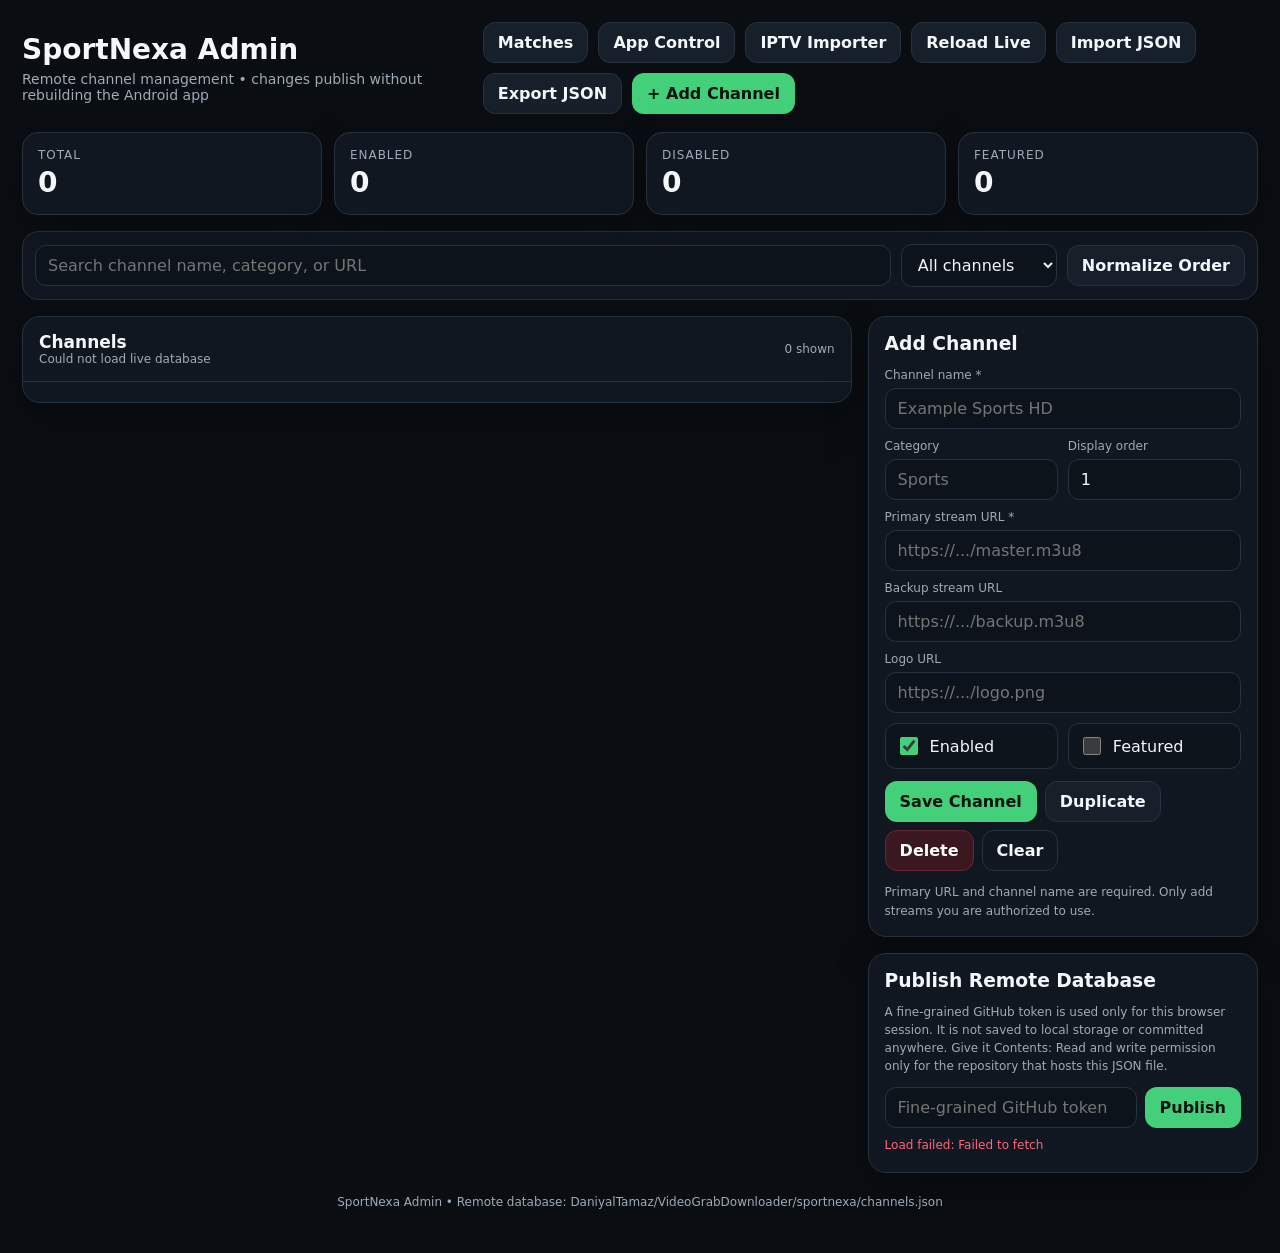
<file: sportnexa/admin/index.html>
<!doctype html>
<html lang="en">
<head>
  <meta charset="utf-8">
  <meta name="viewport" content="width=device-width,initial-scale=1">
  <title>SportNexa Admin</title>
  <link rel="stylesheet" href="./style.css">
</head>
<body>
  <main class="shell">
    <header class="topbar">
      <div class="brand">
        <h1>SportNexa Admin</h1>
        <p>Remote channel management • changes publish without rebuilding the Android app</p>
      </div>
      <div class="actions">
        <button class="btn" onclick="location.href='./matches.html'">Matches</button>
        <button class="btn" onclick="location.href='./version.html'">App Control</button>
        <button class="btn" onclick="location.href='./iptv.html'">IPTV Importer</button>
        <button class="btn" id="reloadBtn">Reload Live</button>
        <button class="btn" id="importBtn">Import JSON</button>
        <button class="btn" id="exportBtn">Export JSON</button>
        <button class="btn primary" id="addBtn">+ Add Channel</button>
        <input id="fileInput" type="file" accept="application/json,.json" class="hidden">
      </div>
    </header>

    <section class="stats">
      <div class="stat"><div class="label">Total</div><div class="value" id="statTotal">0</div></div>
      <div class="stat"><div class="label">Enabled</div><div class="value" id="statEnabled">0</div></div>
      <div class="stat"><div class="label">Disabled</div><div class="value" id="statDisabled">0</div></div>
      <div class="stat"><div class="label">Featured</div><div class="value" id="statFeatured">0</div></div>
    </section>

    <section class="toolbar">
      <input class="grow" id="searchInput" placeholder="Search channel name, category, or URL">
      <select id="filterSelect">
        <option value="all">All channels</option>
        <option value="enabled">Enabled only</option>
        <option value="disabled">Disabled only</option>
        <option value="featured">Featured only</option>
      </select>
      <button class="btn" id="normalizeBtn">Normalize Order</button>
    </section>

    <section class="layout">
      <div class="panel">
        <div class="panel-head">
          <div>
            <h2>Channels</h2>
            <div class="muted" id="dbMeta">Loading live database…</div>
          </div>
          <div class="muted" id="visibleCount">0 shown</div>
        </div>
        <div class="channel-list" id="channelList"></div>
      </div>

      <div>
        <section class="panel editor">
          <h3 id="editorTitle">Add Channel</h3>
          <div class="field">
            <label>Channel name *</label>
            <input id="nameField" placeholder="Example Sports HD">
          </div>
          <div class="grid2">
            <div class="field">
              <label>Category</label>
              <input id="categoryField" placeholder="Sports">
            </div>
            <div class="field">
              <label>Display order</label>
              <input id="orderField" type="number" min="1" step="1" value="1">
            </div>
          </div>
          <div class="field">
            <label>Primary stream URL *</label>
            <input id="primaryField" placeholder="https://.../master.m3u8">
          </div>
          <div class="field">
            <label>Backup stream URL</label>
            <input id="backupField" placeholder="https://.../backup.m3u8">
          </div>
          <div class="field">
            <label>Logo URL</label>
            <input id="logoField" placeholder="https://.../logo.png">
          </div>
          <div class="switches">
            <label class="check"><input id="enabledField" type="checkbox" checked> Enabled</label>
            <label class="check"><input id="featuredField" type="checkbox"> Featured</label>
          </div>
          <div class="editor-actions">
            <button class="btn primary" id="saveBtn">Save Channel</button>
            <button class="btn" id="duplicateBtn">Duplicate</button>
            <button class="btn danger" id="deleteBtn">Delete</button>
            <button class="btn ghost" id="clearBtn">Clear</button>
          </div>
          <div class="help" id="editorHelp">Primary URL and channel name are required. Only add streams you are authorized to use.</div>
        </section>

        <section class="panel publish">
          <h3>Publish Remote Database</h3>
          <p>A fine-grained GitHub token is used only for this browser session. It is not saved to local storage or committed anywhere. Give it Contents: Read and write permission only for the repository that hosts this JSON file.</p>
          <div class="token-row">
            <input id="tokenField" type="password" autocomplete="off" placeholder="Fine-grained GitHub token">
            <button class="btn primary" id="publishBtn">Publish</button>
          </div>
          <div class="status" id="publishStatus">Not published in this session.</div>
        </section>
      </div>
    </section>

    <footer>SportNexa Admin • Remote database: <span id="remotePath"></span></footer>
  </main>
  <script src="./app.js"></script>
</body>
</html>
</file>
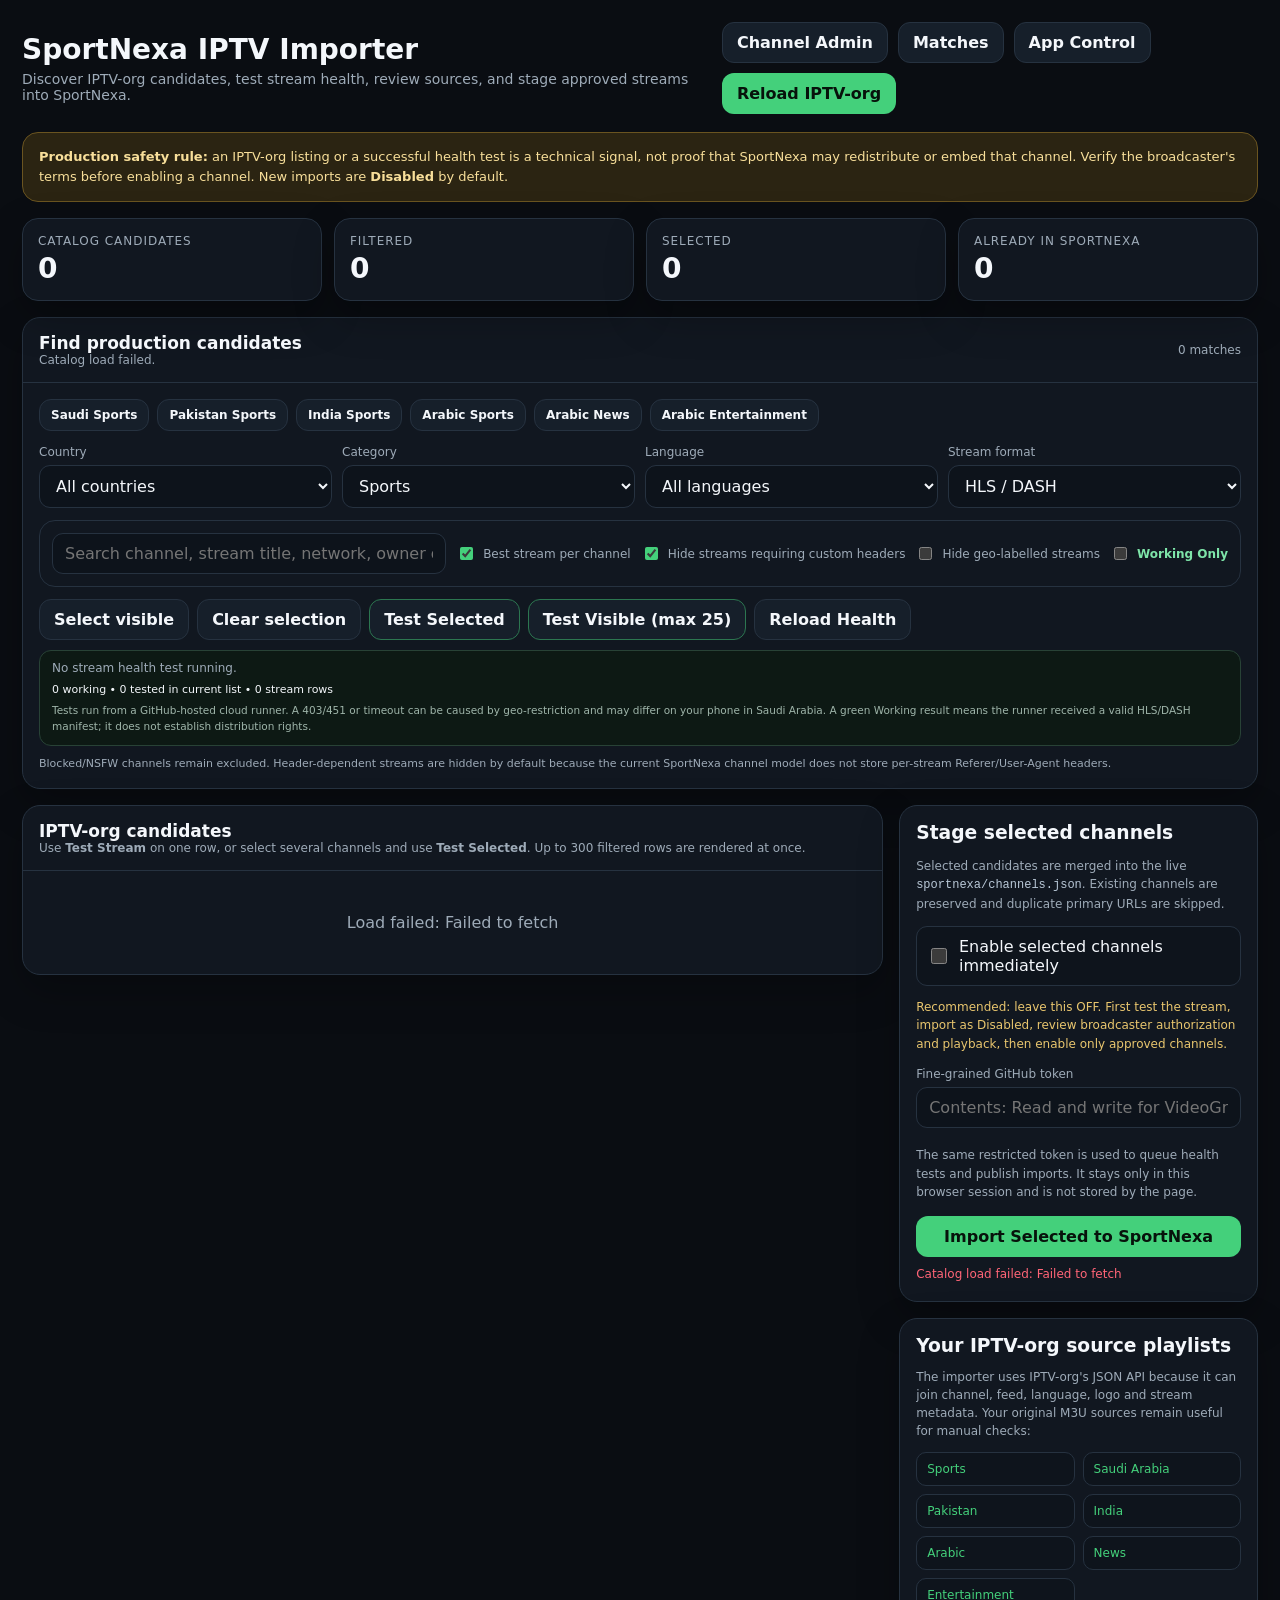
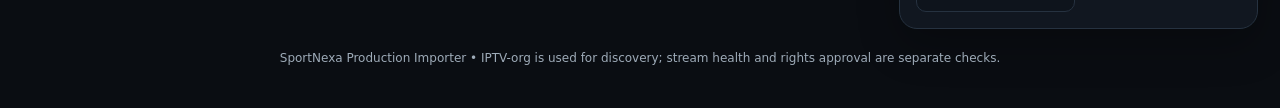
<file: sportnexa/admin/iptv.html>
<!doctype html>
<html lang="en">
<head>
  <meta charset="utf-8">
  <meta name="viewport" content="width=device-width,initial-scale=1">
  <title>SportNexa IPTV Importer</title>
  <link rel="stylesheet" href="./style.css">
  <link rel="stylesheet" href="./iptv.css">
</head>
<body>
  <main class="shell">
    <header class="topbar">
      <div class="brand">
        <h1>SportNexa IPTV Importer</h1>
        <p>Discover IPTV-org candidates, test stream health, review sources, and stage approved streams into SportNexa.</p>
      </div>
      <div class="actions">
        <button class="btn" onclick="location.href='./index.html'">Channel Admin</button>
        <button class="btn" onclick="location.href='./matches.html'">Matches</button>
        <button class="btn" onclick="location.href='./version.html'">App Control</button>
        <button class="btn primary" id="reloadCatalogBtn">Reload IPTV-org</button>
      </div>
    </header>

    <section class="notice warning-box">
      <strong>Production safety rule:</strong> an IPTV-org listing or a successful health test is a technical signal, not proof that SportNexa may redistribute or embed that channel. Verify the broadcaster's terms before enabling a channel. New imports are <strong>Disabled</strong> by default.
    </section>

    <section class="stats importer-stats">
      <div class="stat"><div class="label">Catalog candidates</div><div class="value" id="statCatalog">0</div></div>
      <div class="stat"><div class="label">Filtered</div><div class="value" id="statFiltered">0</div></div>
      <div class="stat"><div class="label">Selected</div><div class="value" id="statSelected">0</div></div>
      <div class="stat"><div class="label">Already in SportNexa</div><div class="value" id="statExisting">0</div></div>
    </section>

    <section class="panel filter-panel">
      <div class="panel-head">
        <div>
          <h2>Find production candidates</h2>
          <div class="muted" id="catalogMeta">Catalog not loaded yet.</div>
        </div>
        <div class="muted" id="resultMeta">0 matches</div>
      </div>

      <div class="filter-body">
        <div class="preset-row">
          <button class="btn preset" data-country="SA" data-category="sports" data-language="">Saudi Sports</button>
          <button class="btn preset" data-country="PK" data-category="sports" data-language="">Pakistan Sports</button>
          <button class="btn preset" data-country="IN" data-category="sports" data-language="">India Sports</button>
          <button class="btn preset" data-country="" data-category="sports" data-language="ara">Arabic Sports</button>
          <button class="btn preset" data-country="" data-category="news" data-language="ara">Arabic News</button>
          <button class="btn preset" data-country="" data-category="entertainment" data-language="ara">Arabic Entertainment</button>
        </div>

        <div class="filter-grid">
          <div class="field">
            <label>Country</label>
            <select id="countryFilter">
              <option value="">All countries</option>
              <option value="SA">Saudi Arabia</option>
              <option value="PK">Pakistan</option>
              <option value="IN">India</option>
            </select>
          </div>
          <div class="field">
            <label>Category</label>
            <select id="categoryFilter">
              <option value="sports" selected>Sports</option>
              <option value="news">News</option>
              <option value="entertainment">Entertainment</option>
              <option value="">All categories</option>
            </select>
          </div>
          <div class="field">
            <label>Language</label>
            <select id="languageFilter">
              <option value="">All languages</option>
              <option value="ara">Arabic</option>
              <option value="eng">English</option>
              <option value="urd">Urdu</option>
              <option value="hin">Hindi</option>
            </select>
          </div>
          <div class="field">
            <label>Stream format</label>
            <select id="formatFilter">
              <option value="streaming" selected>HLS / DASH</option>
              <option value="hls">HLS only</option>
              <option value="dash">DASH only</option>
              <option value="">Any HTTP stream</option>
            </select>
          </div>
        </div>

        <div class="toolbar importer-toolbar">
          <input class="grow" id="searchInput" placeholder="Search channel, stream title, network, owner or URL">
          <label class="mini-check"><input id="bestOnly" type="checkbox" checked> Best stream per channel</label>
          <label class="mini-check"><input id="hideHeaders" type="checkbox" checked> Hide streams requiring custom headers</label>
          <label class="mini-check"><input id="hideGeo" type="checkbox"> Hide geo-labelled streams</label>
          <label class="mini-check health-only"><input id="workingOnly" type="checkbox"> Working Only</label>
        </div>

        <div class="selection-actions">
          <button class="btn" id="selectVisibleBtn">Select visible</button>
          <button class="btn" id="clearSelectionBtn">Clear selection</button>
          <button class="btn health-action" id="testSelectedBtn">Test Selected</button>
          <button class="btn health-action" id="testVisibleBtn">Test Visible (max 25)</button>
          <button class="btn" id="reloadHealthBtn">Reload Health</button>
        </div>
        <div class="health-box">
          <div class="status" id="healthStatus">No stream health test running.</div>
          <div class="muted" id="healthSummary">0 working • 0 tested in current list</div>
          <div class="health-note">Tests run from a GitHub-hosted cloud runner. A 403/451 or timeout can be caused by geo-restriction and may differ on your phone in Saudi Arabia. A green Working result means the runner received a valid HLS/DASH manifest; it does not establish distribution rights.</div>
        </div>
        <div class="selection-note">Blocked/NSFW channels remain excluded. Header-dependent streams are hidden by default because the current SportNexa channel model does not store per-stream Referer/User-Agent headers.</div>
      </div>
    </section>

    <section class="layout importer-layout">
      <div class="panel">
        <div class="panel-head">
          <div>
            <h2>IPTV-org candidates</h2>
            <div class="muted">Use <strong>Test Stream</strong> on one row, or select several channels and use <strong>Test Selected</strong>. Up to 300 filtered rows are rendered at once.</div>
          </div>
        </div>
        <div class="candidate-list" id="candidateList">
          <div class="empty">Loading IPTV-org catalog…</div>
        </div>
      </div>

      <div>
        <section class="panel editor import-summary">
          <h3>Stage selected channels</h3>
          <p class="muted-copy">Selected candidates are merged into the live <code>sportnexa/channels.json</code>. Existing channels are preserved and duplicate primary URLs are skipped.</p>

          <label class="check"><input id="enableImmediately" type="checkbox"> Enable selected channels immediately</label>
          <div class="help warning-text">Recommended: leave this OFF. First test the stream, import as Disabled, review broadcaster authorization and playback, then enable only approved channels.</div>

          <div class="field token-field">
            <label>Fine-grained GitHub token</label>
            <input id="tokenField" type="password" autocomplete="off" placeholder="Contents: Read and write for VideoGrabDownloader">
            <div class="help">The same restricted token is used to queue health tests and publish imports. It stays only in this browser session and is not stored by the page.</div>
          </div>

          <button class="btn primary wide" id="publishSelectedBtn">Import Selected to SportNexa</button>
          <div class="status" id="publishStatus">Nothing imported in this session.</div>
        </section>

        <section class="panel source-panel">
          <h3>Your IPTV-org source playlists</h3>
          <p>The importer uses IPTV-org's JSON API because it can join channel, feed, language, logo and stream metadata. Your original M3U sources remain useful for manual checks:</p>
          <div class="source-links">
            <a href="https://iptv-org.github.io/iptv/categories/sports.m3u" target="_blank" rel="noreferrer">Sports</a>
            <a href="https://iptv-org.github.io/iptv/countries/sa.m3u" target="_blank" rel="noreferrer">Saudi Arabia</a>
            <a href="https://iptv-org.github.io/iptv/countries/pk.m3u" target="_blank" rel="noreferrer">Pakistan</a>
            <a href="https://iptv-org.github.io/iptv/countries/in.m3u" target="_blank" rel="noreferrer">India</a>
            <a href="https://iptv-org.github.io/iptv/languages/ara.m3u" target="_blank" rel="noreferrer">Arabic</a>
            <a href="https://iptv-org.github.io/iptv/categories/news.m3u" target="_blank" rel="noreferrer">News</a>
            <a href="https://iptv-org.github.io/iptv/categories/entertainment.m3u" target="_blank" rel="noreferrer">Entertainment</a>
          </div>
        </section>
      </div>
    </section>

    <footer>SportNexa Production Importer • IPTV-org is used for discovery; stream health and rights approval are separate checks.</footer>
  </main>
  <script src="./iptv-importer.js"></script>
  <script src="./iptv-health.js"></script>
  <script src="./iptv-metadata-fallback.js"></script>
</body>
</html>
</file>
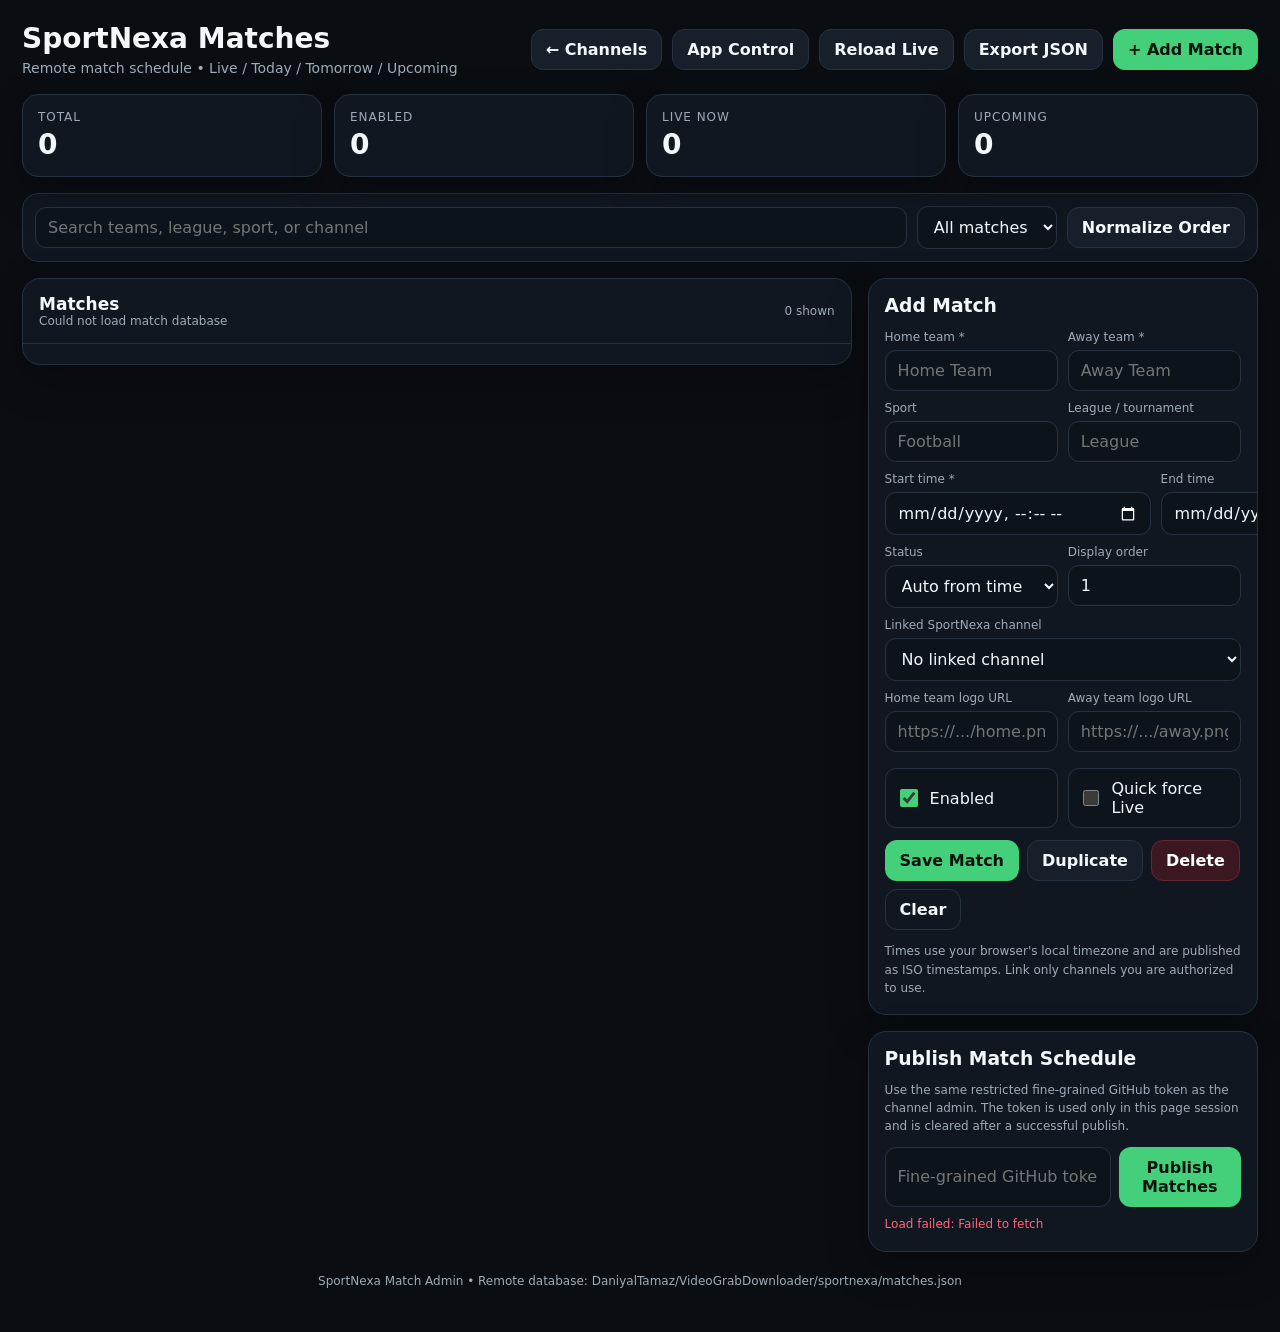
<file: sportnexa/admin/matches.html>
<!doctype html>
<html lang="en">
<head>
  <meta charset="utf-8">
  <meta name="viewport" content="width=device-width,initial-scale=1">
  <title>SportNexa Matches</title>
  <link rel="stylesheet" href="./style.css">
</head>
<body>
  <main class="shell">
    <header class="topbar">
      <div class="brand">
        <h1>SportNexa Matches</h1>
        <p>Remote match schedule • Live / Today / Tomorrow / Upcoming</p>
      </div>
      <div class="actions">
        <button class="btn" onclick="location.href='./index.html'">← Channels</button>
        <button class="btn" onclick="location.href='./version.html'">App Control</button>
        <button class="btn" id="reloadBtn">Reload Live</button>
        <button class="btn" id="exportBtn">Export JSON</button>
        <button class="btn primary" id="addBtn">+ Add Match</button>
      </div>
    </header>

    <section class="stats">
      <div class="stat"><div class="label">Total</div><div class="value" id="statTotal">0</div></div>
      <div class="stat"><div class="label">Enabled</div><div class="value" id="statEnabled">0</div></div>
      <div class="stat"><div class="label">Live now</div><div class="value" id="statLive">0</div></div>
      <div class="stat"><div class="label">Upcoming</div><div class="value" id="statUpcoming">0</div></div>
    </section>

    <section class="toolbar">
      <input class="grow" id="searchInput" placeholder="Search teams, league, sport, or channel">
      <select id="filterSelect">
        <option value="all">All matches</option>
        <option value="live">Live</option>
        <option value="upcoming">Upcoming</option>
        <option value="finished">Finished</option>
        <option value="disabled">Disabled</option>
      </select>
      <button class="btn" id="normalizeBtn">Normalize Order</button>
    </section>

    <section class="layout">
      <div class="panel">
        <div class="panel-head">
          <div>
            <h2>Matches</h2>
            <div class="muted" id="dbMeta">Loading live database…</div>
          </div>
          <div class="muted" id="visibleCount">0 shown</div>
        </div>
        <div class="channel-list" id="matchList"></div>
      </div>

      <div>
        <section class="panel editor">
          <h3 id="editorTitle">Add Match</h3>
          <div class="grid2">
            <div class="field"><label>Home team *</label><input id="homeField" placeholder="Home Team"></div>
            <div class="field"><label>Away team *</label><input id="awayField" placeholder="Away Team"></div>
          </div>
          <div class="grid2">
            <div class="field"><label>Sport</label><input id="sportField" placeholder="Football"></div>
            <div class="field"><label>League / tournament</label><input id="leagueField" placeholder="League"></div>
          </div>
          <div class="grid2">
            <div class="field"><label>Start time *</label><input id="startField" type="datetime-local"></div>
            <div class="field"><label>End time</label><input id="endField" type="datetime-local"></div>
          </div>
          <div class="grid2">
            <div class="field">
              <label>Status</label>
              <select id="statusField">
                <option value="auto">Auto from time</option>
                <option value="upcoming">Force Upcoming</option>
                <option value="live">Force Live</option>
                <option value="finished">Force Finished</option>
              </select>
            </div>
            <div class="field"><label>Display order</label><input id="orderField" type="number" min="1" step="1" value="1"></div>
          </div>
          <div class="field">
            <label>Linked SportNexa channel</label>
            <select id="channelField"><option value="">No linked channel</option></select>
          </div>
          <div class="grid2">
            <div class="field"><label>Home team logo URL</label><input id="homeLogoField" placeholder="https://.../home.png"></div>
            <div class="field"><label>Away team logo URL</label><input id="awayLogoField" placeholder="https://.../away.png"></div>
          </div>
          <div class="switches">
            <label class="check"><input id="enabledField" type="checkbox" checked> Enabled</label>
            <label class="check"><input id="keepLiveField" type="checkbox"> Quick force Live</label>
          </div>
          <div class="editor-actions">
            <button class="btn primary" id="saveBtn">Save Match</button>
            <button class="btn" id="duplicateBtn">Duplicate</button>
            <button class="btn danger" id="deleteBtn">Delete</button>
            <button class="btn ghost" id="clearBtn">Clear</button>
          </div>
          <div class="help" id="editorHelp">Times use your browser's local timezone and are published as ISO timestamps. Link only channels you are authorized to use.</div>
        </section>

        <section class="panel publish">
          <h3>Publish Match Schedule</h3>
          <p>Use the same restricted fine-grained GitHub token as the channel admin. The token is used only in this page session and is cleared after a successful publish.</p>
          <div class="token-row">
            <input id="tokenField" type="password" autocomplete="off" placeholder="Fine-grained GitHub token">
            <button class="btn primary" id="publishBtn">Publish Matches</button>
          </div>
          <div class="status" id="publishStatus">Not published in this session.</div>
        </section>
      </div>
    </section>

    <footer>SportNexa Match Admin • Remote database: <span id="remotePath"></span></footer>
  </main>
  <script src="./matches.js"></script>
</body>
</html>
</file>
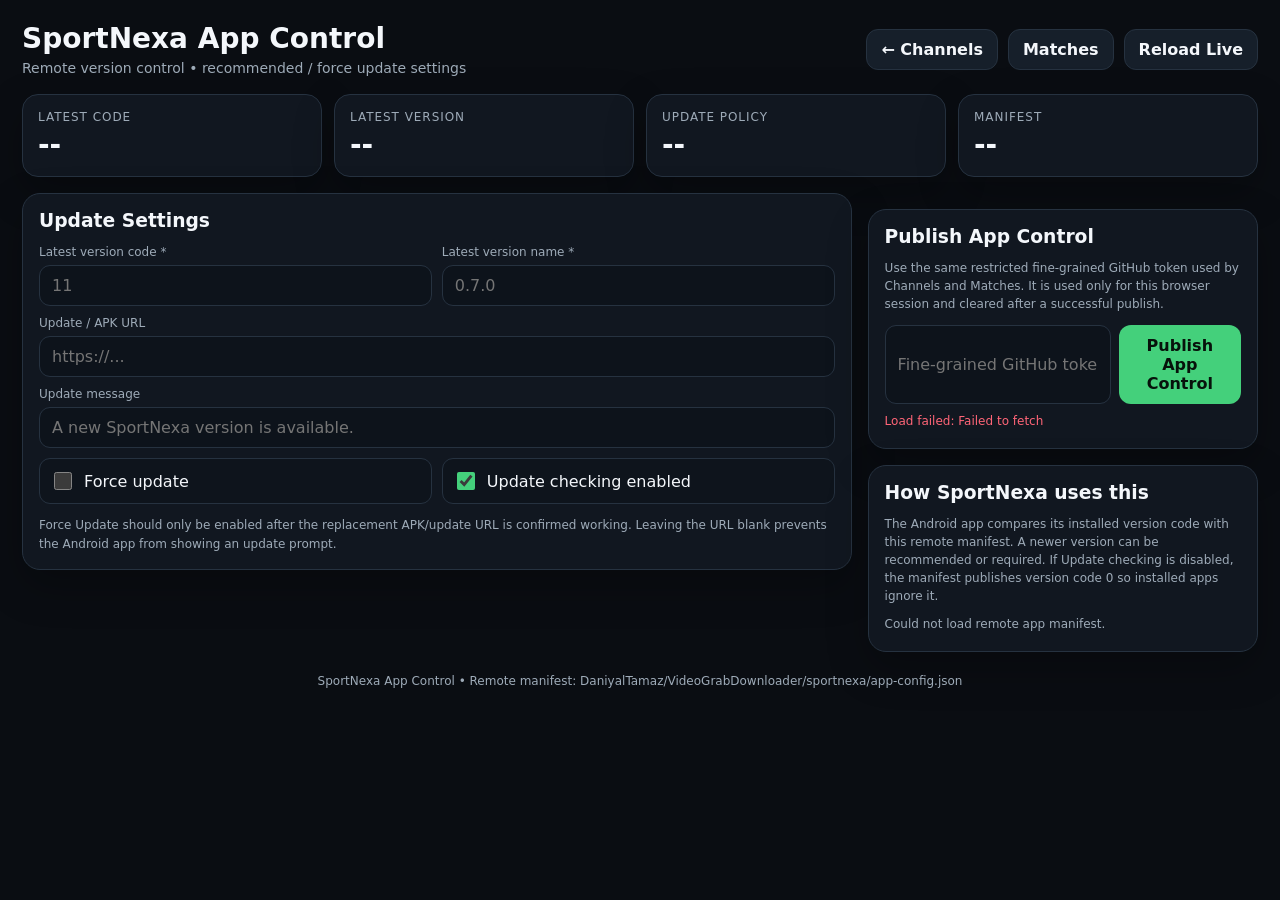
<file: sportnexa/admin/version.html>
<!doctype html>
<html lang="en">
<head>
  <meta charset="utf-8">
  <meta name="viewport" content="width=device-width,initial-scale=1">
  <title>SportNexa App Control</title>
  <link rel="stylesheet" href="./style.css">
</head>
<body>
  <main class="shell">
    <header class="topbar">
      <div class="brand">
        <h1>SportNexa App Control</h1>
        <p>Remote version control • recommended / force update settings</p>
      </div>
      <div class="actions">
        <button class="btn" onclick="location.href='./index.html'">← Channels</button>
        <button class="btn" onclick="location.href='./matches.html'">Matches</button>
        <button class="btn" id="reloadBtn">Reload Live</button>
      </div>
    </header>

    <section class="stats">
      <div class="stat"><div class="label">Latest code</div><div class="value" id="statCode">--</div></div>
      <div class="stat"><div class="label">Latest version</div><div class="value" id="statName">--</div></div>
      <div class="stat"><div class="label">Update policy</div><div class="value" id="statPolicy">--</div></div>
      <div class="stat"><div class="label">Manifest</div><div class="value" id="statManifest">--</div></div>
    </section>

    <section class="layout">
      <div class="panel editor">
        <h3>Update Settings</h3>
        <div class="grid2">
          <div class="field">
            <label>Latest version code *</label>
            <input id="versionCodeField" type="number" min="1" step="1" placeholder="11">
          </div>
          <div class="field">
            <label>Latest version name *</label>
            <input id="versionNameField" placeholder="0.7.0">
          </div>
        </div>
        <div class="field">
          <label>Update / APK URL</label>
          <input id="updateUrlField" type="url" placeholder="https://...">
        </div>
        <div class="field">
          <label>Update message</label>
          <input id="messageField" placeholder="A new SportNexa version is available.">
        </div>
        <div class="switches">
          <label class="check"><input id="forceField" type="checkbox"> Force update</label>
          <label class="check"><input id="enabledField" type="checkbox" checked> Update checking enabled</label>
        </div>
        <div class="help" id="editorHelp">Force Update should only be enabled after the replacement APK/update URL is confirmed working. Leaving the URL blank prevents the Android app from showing an update prompt.</div>
      </div>

      <div>
        <section class="panel publish">
          <h3>Publish App Control</h3>
          <p>Use the same restricted fine-grained GitHub token used by Channels and Matches. It is used only for this browser session and cleared after a successful publish.</p>
          <div class="token-row">
            <input id="tokenField" type="password" autocomplete="off" placeholder="Fine-grained GitHub token">
            <button class="btn primary" id="publishBtn">Publish App Control</button>
          </div>
          <div class="status" id="publishStatus">Not published in this session.</div>
        </section>

        <section class="panel publish">
          <h3>How SportNexa uses this</h3>
          <p>The Android app compares its installed version code with this remote manifest. A newer version can be recommended or required. If Update checking is disabled, the manifest publishes version code 0 so installed apps ignore it.</p>
          <div class="status" id="metaStatus">Loading live manifest…</div>
        </section>
      </div>
    </section>

    <footer>SportNexa App Control • Remote manifest: <span id="remotePath"></span></footer>
  </main>
  <script src="./version.js"></script>
</body>
</html>
</file>
<file: sportnexa/admin/style.css>
:root {
  color-scheme: dark;
  --bg: #0a0d12;
  --panel: #111720;
  --panel2: #161f2a;
  --stroke: #263240;
  --text: #f4f7fb;
  --muted: #9eabb8;
  --accent: #44d07b;
  --accent2: #2db865;
  --danger: #ff6577;
  --warning: #ffc857;
  --shadow: 0 16px 40px rgba(0,0,0,.25);
}
*{box-sizing:border-box}
body{margin:0;background:var(--bg);color:var(--text);font-family:Inter,system-ui,-apple-system,Segoe UI,Roboto,Arial,sans-serif}
button,input,select{font:inherit}
button{cursor:pointer}
.shell{max-width:1500px;margin:0 auto;padding:22px}
.topbar{display:flex;gap:18px;align-items:center;justify-content:space-between;margin-bottom:18px}
.brand h1{margin:0;font-size:28px}.brand p{margin:5px 0 0;color:var(--muted);font-size:14px}
.actions{display:flex;gap:10px;flex-wrap:wrap}
.btn{border:1px solid var(--stroke);background:var(--panel2);color:var(--text);border-radius:12px;padding:10px 14px;font-weight:650}
.btn:hover{border-color:#3e5166}.btn.primary{background:var(--accent);color:#07120b;border-color:transparent}.btn.primary:hover{background:var(--accent2)}
.btn.danger{color:#fff;background:#3b1820;border-color:#672632}.btn.ghost{background:transparent}
.stats{display:grid;grid-template-columns:repeat(4,minmax(0,1fr));gap:12px;margin-bottom:16px}
.stat{background:var(--panel);border:1px solid var(--stroke);border-radius:16px;padding:15px;box-shadow:var(--shadow)}
.stat .label{color:var(--muted);font-size:12px;text-transform:uppercase;letter-spacing:.08em}.stat .value{font-size:28px;font-weight:800;margin-top:4px}
.toolbar{display:flex;gap:10px;align-items:center;flex-wrap:wrap;background:var(--panel);border:1px solid var(--stroke);padding:12px;border-radius:16px;margin-bottom:16px}
.toolbar input,.toolbar select,.field input,.field select{background:#0d131b;color:var(--text);border:1px solid var(--stroke);border-radius:11px;padding:10px 12px;outline:none}
.toolbar input:focus,.toolbar select:focus,.field input:focus,.field select:focus{border-color:var(--accent)}
.toolbar .grow{flex:1;min-width:240px}
.layout{display:grid;grid-template-columns:minmax(0,1.7fr) minmax(340px,.8fr);gap:16px;align-items:start}
.panel{background:var(--panel);border:1px solid var(--stroke);border-radius:18px;box-shadow:var(--shadow);overflow:hidden}
.panel-head{display:flex;justify-content:space-between;gap:12px;align-items:center;padding:15px 16px;border-bottom:1px solid var(--stroke)}
.panel-head h2{margin:0;font-size:17px}.panel-head .muted{color:var(--muted);font-size:12px}
.channel-list{max-height:72vh;overflow:auto;padding:10px}
.channel{display:grid;grid-template-columns:42px minmax(0,1fr) auto;gap:12px;align-items:center;background:#0e141c;border:1px solid var(--stroke);border-radius:14px;padding:10px;margin-bottom:8px}
.channel:hover{border-color:#3c4d61}.channel.disabled{opacity:.58}.channel.selected{border-color:var(--accent);box-shadow:0 0 0 1px rgba(68,208,123,.25)}
.logo{width:42px;height:42px;border-radius:10px;background:#182430;display:grid;place-items:center;overflow:hidden;font-weight:800;color:var(--accent)}
.logo img{width:100%;height:100%;object-fit:contain;background:#fff0}
.meta{min-width:0}.name{font-weight:760;white-space:nowrap;overflow:hidden;text-overflow:ellipsis}.sub{color:var(--muted);font-size:12px;margin-top:3px;white-space:nowrap;overflow:hidden;text-overflow:ellipsis}
.badges{display:flex;gap:6px;flex-wrap:wrap;margin-top:6px}.badge{font-size:10px;padding:3px 7px;border-radius:999px;border:1px solid var(--stroke);color:var(--muted)}.badge.on{color:var(--accent);border-color:#245c3a}.badge.off{color:var(--danger);border-color:#642b36}.badge.featured{color:var(--warning);border-color:#6c5520}
.row-actions{display:flex;gap:6px}.icon-btn{width:34px;height:34px;border-radius:9px;border:1px solid var(--stroke);background:var(--panel2);color:var(--text)}
.editor{padding:16px}.editor h3{margin:0 0 14px}.grid2{display:grid;grid-template-columns:1fr 1fr;gap:10px}.field{display:flex;flex-direction:column;gap:6px;margin-bottom:10px}.field label{font-size:12px;color:var(--muted)}.field input,.field select{width:100%}
.switches{display:grid;grid-template-columns:1fr 1fr;gap:10px;margin:6px 0 12px}.check{display:flex;gap:9px;align-items:center;background:#0e141c;border:1px solid var(--stroke);border-radius:11px;padding:10px}.check input{width:18px;height:18px;accent-color:var(--accent)}
.editor-actions{display:flex;gap:8px;flex-wrap:wrap;margin-top:8px}.help{color:var(--muted);font-size:12px;line-height:1.55;margin-top:12px}.error{color:var(--danger)}
.publish{margin-top:16px;padding:16px}.publish h3{margin:0 0 8px}.publish p{color:var(--muted);font-size:12px;line-height:1.5}.token-row{display:flex;gap:8px}.token-row input{flex:1;background:#0d131b;color:var(--text);border:1px solid var(--stroke);border-radius:11px;padding:10px 12px}
.status{margin-top:10px;font-size:12px;color:var(--muted);min-height:18px}.status.ok{color:var(--accent)}.status.err{color:var(--danger)}
.empty{padding:32px;text-align:center;color:var(--muted)}
.hidden{display:none!important}
footer{color:var(--muted);font-size:12px;text-align:center;padding:22px}
@media(max-width:980px){.layout{grid-template-columns:1fr}.channel-list{max-height:none}.stats{grid-template-columns:repeat(2,1fr)}}
@media(max-width:620px){.shell{padding:12px}.topbar{align-items:flex-start;flex-direction:column}.stats{grid-template-columns:1fr 1fr}.grid2{grid-template-columns:1fr}.channel{grid-template-columns:42px minmax(0,1fr)}.row-actions{grid-column:1/-1;justify-content:flex-end}.token-row{flex-direction:column}}
</file>
<file: sportnexa/admin/iptv.css>
.notice{margin-bottom:16px;border:1px solid var(--stroke);background:var(--panel);border-radius:16px;padding:14px 16px;line-height:1.55;font-size:13px}.warning-box{border-color:#6a5420;background:#2b2412;color:#f8df9a}.importer-stats{margin-bottom:16px}.filter-panel{margin-bottom:16px}.filter-body{padding:16px}.preset-row{display:flex;gap:8px;flex-wrap:wrap;margin-bottom:14px}.preset{font-size:12px;padding:8px 11px}.filter-grid{display:grid;grid-template-columns:repeat(4,minmax(0,1fr));gap:10px}.importer-toolbar{margin:2px 0 12px}.mini-check{display:flex;gap:7px;align-items:center;color:var(--muted);font-size:12px;white-space:nowrap}.mini-check input{accent-color:var(--accent)}.health-only{color:#7ee5a9;font-weight:700}.selection-actions{display:flex;gap:8px;align-items:center;flex-wrap:wrap}.selection-actions .muted{color:var(--muted);font-size:11px;line-height:1.45;flex:1;min-width:260px}.selection-note{color:var(--muted);font-size:11px;line-height:1.45;margin-top:10px}.health-action{border-color:#2c7650}.health-box{margin-top:10px;border:1px solid #284236;background:#0d1914;border-radius:12px;padding:10px 12px}.health-box .status{margin:0 0 4px}.health-box .muted{font-size:11px}.health-note{margin-top:7px;color:#9fb5aa;font-size:10.5px;line-height:1.5}.importer-layout{grid-template-columns:minmax(0,1.8fr) minmax(340px,.75fr)}.candidate-list{max-height:75vh;overflow:auto;padding:10px}.candidate{display:grid;grid-template-columns:28px 48px minmax(0,1fr) auto;gap:11px;align-items:center;background:#0e141c;border:1px solid var(--stroke);border-radius:14px;padding:11px;margin-bottom:8px}.candidate:hover{border-color:#3c4d61}.candidate.already{opacity:.58}.candidate.selected{border-color:var(--accent);box-shadow:0 0 0 1px rgba(68,208,123,.2)}.candidate input[type=checkbox]{width:18px;height:18px;accent-color:var(--accent)}.candidate-logo{width:48px;height:48px;border-radius:11px;background:#182430;display:grid;place-items:center;overflow:hidden;color:var(--accent);font-weight:800}.candidate-logo img{width:100%;height:100%;object-fit:contain}.candidate-main{min-width:0}.candidate-name{font-weight:760;white-space:nowrap;overflow:hidden;text-overflow:ellipsis}.candidate-sub{color:var(--muted);font-size:12px;margin-top:3px;white-space:nowrap;overflow:hidden;text-overflow:ellipsis}.candidate-url{color:#73879a;font-size:10px;margin-top:5px;white-space:nowrap;overflow:hidden;text-overflow:ellipsis}.candidate-badges{display:flex;gap:6px;flex-wrap:wrap;margin-top:7px}.candidate-actions{display:flex;gap:6px;flex-direction:column}.small-btn{border:1px solid var(--stroke);background:var(--panel2);color:var(--text);border-radius:9px;padding:7px 9px;font-size:11px;text-decoration:none;text-align:center;min-width:82px}.small-btn:hover{border-color:#3e5166}.health-test-btn{border-color:#315f46;color:#9ce8ba}.badge.geo{color:var(--warning);border-color:#6c5520}.badge.headers{color:#ef9bb0;border-color:#67303d}.badge.format{color:#8ec7ff;border-color:#315477}.badge.country{color:#d7c5ff;border-color:#574577}.badge.existing{color:var(--danger);border-color:#642b36}.badge.health-working{color:#8cf0b4;border-color:#2d7650;background:#102419}.badge.health-restricted{color:#ffd98a;border-color:#7b5d1d;background:#271f0c}.badge.health-dead{color:#ff9dad;border-color:#733143;background:#281017}.badge.health-timeout{color:#f3c38e;border-color:#704d28;background:#24170c}.badge.health-unknown{color:#9aacbd;border-color:#40505f;background:#111923}.muted-copy{color:var(--muted);font-size:12px;line-height:1.55}.warning-text{color:#e9c66e}.token-field{margin-top:14px}.wide{width:100%;margin-top:4px}.source-panel{margin-top:16px;padding:16px}.source-panel h3{margin:0 0 8px}.source-panel p{color:var(--muted);font-size:12px;line-height:1.5}.source-links{display:grid;grid-template-columns:1fr 1fr;gap:8px}.source-links a{color:var(--accent);text-decoration:none;border:1px solid var(--stroke);background:#0e141c;border-radius:10px;padding:9px 10px;font-size:12px}.source-links a:hover{border-color:var(--accent)}code{color:#b9c8d7}.loader{padding:36px;text-align:center;color:var(--muted)}
@media(max-width:1100px){.filter-grid{grid-template-columns:1fr 1fr}.importer-layout{grid-template-columns:1fr}.candidate-list{max-height:none}}
@media(max-width:650px){.filter-grid{grid-template-columns:1fr}.candidate{grid-template-columns:26px 42px minmax(0,1fr)}.candidate-actions{grid-column:1/-1;flex-direction:row;justify-content:flex-end;flex-wrap:wrap}.source-links{grid-template-columns:1fr}.mini-check{white-space:normal}.selection-actions .btn{flex:1 1 45%}}
</file>
